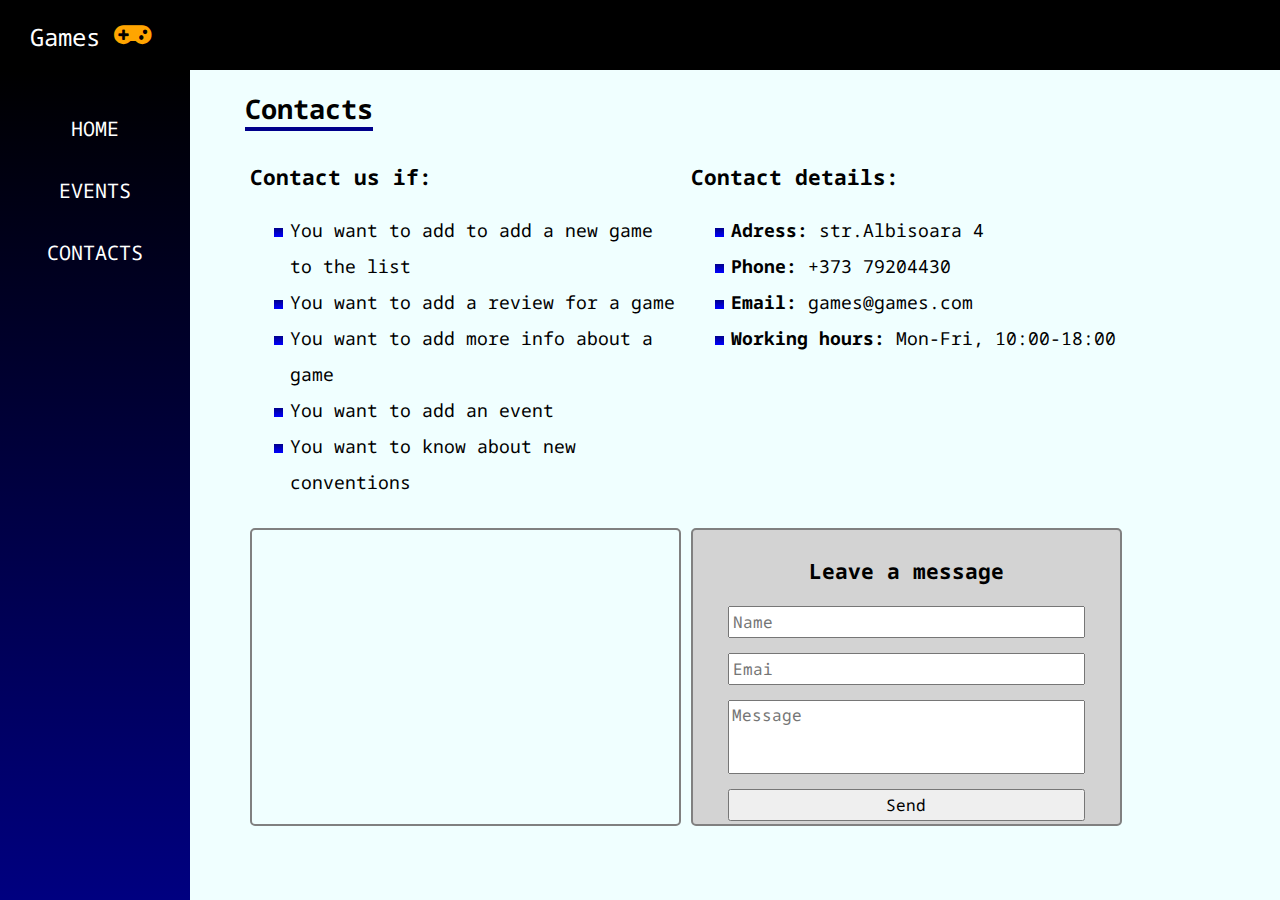
<file: pages/contacts.html>
<!DOCTYPE html>
<html lang="en">
<head>
    <meta charset="UTF-8">
    <meta name="viewport" content="width=device-width, initial-scale=1.0">
    <link rel="stylesheet" type="text/css" href="../css/style.css">
    <link rel="stylesheet" href="https://cdnjs.cloudflare.com/ajax/libs/font-awesome/5.15.2/css/all.min.css" />
    <title>Games</title>
</head>
<body>
    <header>
        <a href="../index.html">
            Games
            <i class="fas fa-gamepad logo"></i>
        </a>

        <i id="menu-btn" class="fas fa-bars" onclick="show()"></i>
    </header>

    <div class="page-container">
        <aside id="side-menu">
            <a href="../index.html">Home</a>
            <a href="./events.html">Events</a>
            <a href="./contacts.html">Contacts</a>
        </aside>

        <main>
            <h2 class="title">Contacts</h2>

            <div class="row">
                <div class="col-50">
                    <h3>Contact us if:</h3>
                    <ul class="contact-list">
                        <li>You want to add to add a new game to the list</li>
                        <li>You want to add a review for a game</li>
                        <li>You want to add more info about a game</li>
                        <li>You want to add an event</li>
                        <li>You want to know about new conventions</li>
                    </ul>
                </div>

                <div class="col-50">
                    <h3>Contact details:</h3>
                    <ul class="contact-list">
                        <li><b>Adress:</b> str.Albisoara 4</li>
                        <li><b>Phone:</b> +373 79204430</li>
                        <li><b>Email:</b> games@games.com</li>
                        <li><b>Working hours:</b> Mon-Fri, 10:00-18:00</li>
                    </ul>
                </div>
            </div>

            <div class="row">
                <div class="col-50">
                    <iframe class="map"
                    src="https://www.google.com/maps/embed?pb=!1m18!1m12!1m3!1d2720.299452778685!2d28.8557773!3d47.0147268!2m3!1f0!2f0!3f0!3m2!1i1024!2i768!4f13.1!3m3!1m2!1s0x40c97c1705e42271%3A0x768f65eb6b6655ed!2sAlbisoara%20St%204%2C%20MD-2001%2C%20Chi%C8%99in%C4%83u!5e0!3m2!1sen!2s!4v1708532410456!5m2!1sen!2s"
                    width="600" height="450" loading="lazy" referrerpolicy="no-referrer-when-downgrade"></iframe>
                </div>
        
                <div class="col-50">
                    <div class="contact-form">
                        <form>
                            <h3 class="message-form">Leave a message</h3>
                            <input type="text" placeholder="Name" required>
                            <input type="email" placeholder="Emai" required>
                            <textarea placeholder="Message" rows="3" required></textarea>
                            <input type="submit" value="Send">
                        </form>
                    </div>
                </div>
            </div>
        </main>
    </div>

    <footer></footer>

    <script src="../js/main.js"></script>
</body>
</html>
</file>
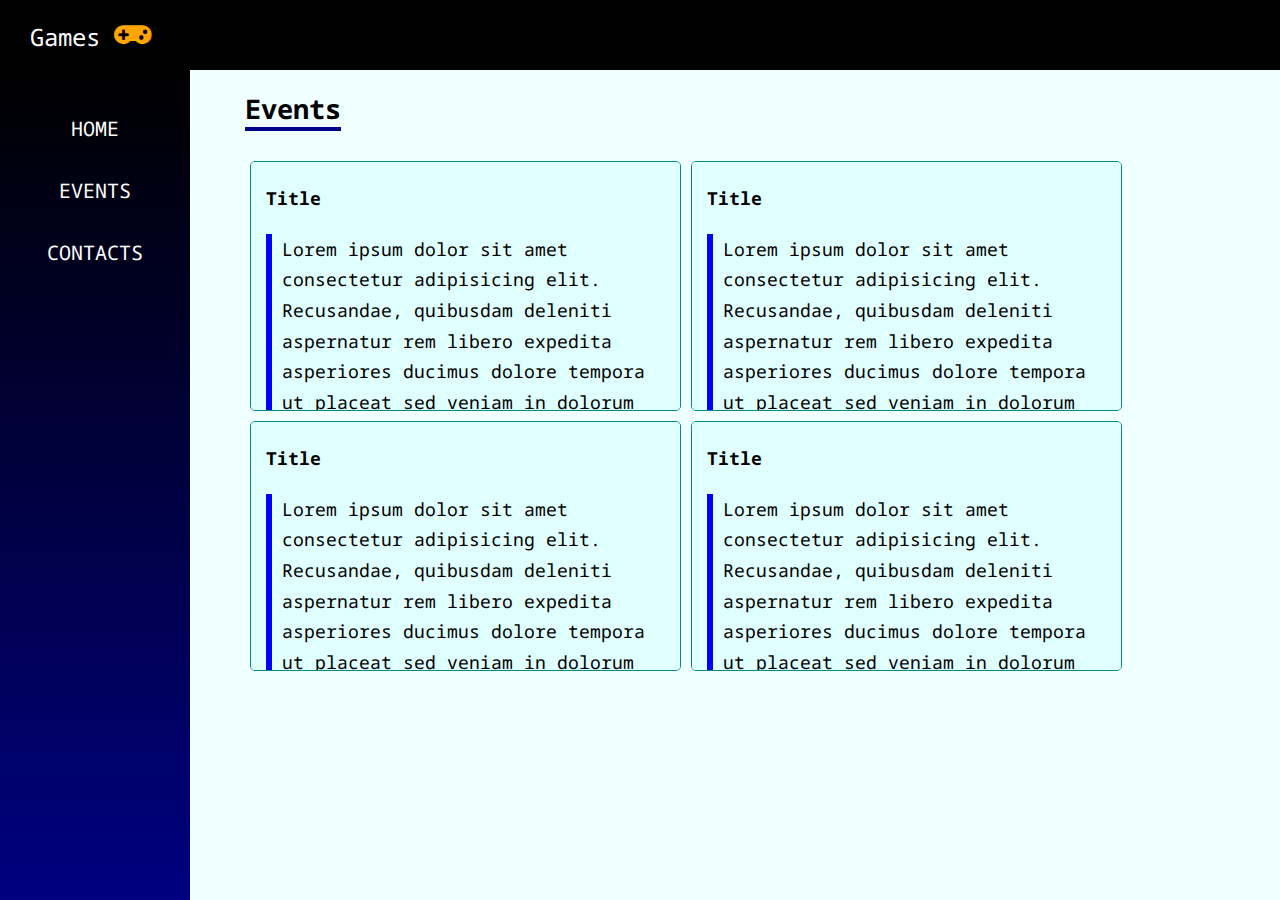
<file: pages/events.html>
<!DOCTYPE html>
<html lang="en">
<head>
    <meta charset="UTF-8">
    <meta name="viewport" content="width=device-width, initial-scale=1.0">
    <link rel="stylesheet" type="text/css" href="../css/style.css">
    <link rel="stylesheet" href="https://cdnjs.cloudflare.com/ajax/libs/font-awesome/5.15.2/css/all.min.css" />
    <title>Games</title>
</head>
<body>
    <header>
        <a href="../index.html">
            Games
            <i class="fas fa-gamepad logo"></i>
        </a>

        <i id="menu-btn" class="fas fa-bars" onclick="show()"></i>
    </header>

    <div class="page-container">
        <aside id="side-menu">
            <a href="../index.html">Home</a>
            <a href="./events.html">Events</a>
            <a href="./contacts.html">Contacts</a>
        </aside>

        <main>
            <h2 class="title">Events</h2>
        
            <div class="row row-event">
                <div class="col-50">
                    <div class="event">
                        <h4>Title</h4>
                        <p>
                            Lorem ipsum dolor sit amet consectetur adipisicing elit.
                            Recusandae, quibusdam deleniti aspernatur rem libero expedita asperiores
                            ducimus dolore tempora ut placeat sed veniam in dolorum iusto sequi laborum vel illum.
                        </p>
                    </div>
                </div>

                <div class="col-50">
                    <div class="event">
                        <h4>Title</h4>
                        <p>
                            Lorem ipsum dolor sit amet consectetur adipisicing elit.
                            Recusandae, quibusdam deleniti aspernatur rem libero expedita asperiores
                            ducimus dolore tempora ut placeat sed veniam in dolorum iusto sequi laborum vel illum.
                        </p>
                    </div>
                </div>

                <div class="col-50">
                    <div class="event">
                        <h4>Title</h4>
                        <p>
                            Lorem ipsum dolor sit amet consectetur adipisicing elit.
                            Recusandae, quibusdam deleniti aspernatur rem libero expedita asperiores
                            ducimus dolore tempora ut placeat sed veniam in dolorum iusto sequi laborum vel illum.
                        </p>
                    </div>
                </div>

                <div class="col-50">
                    <div class="event">
                        <h4>Title</h4>
                        <p>
                            Lorem ipsum dolor sit amet consectetur adipisicing elit.
                            Recusandae, quibusdam deleniti aspernatur rem libero expedita asperiores
                            ducimus dolore tempora ut placeat sed veniam in dolorum iusto sequi laborum vel illum.
                        </p>
                    </div>
                </div>
            </div>
        </main>
    </div>

    <footer></footer>

    <script src="../js/main.js"></script>
</body>
</html>
</file>
<file: css/style.css>
@import url('https://fonts.googleapis.com/css2?family=Noto+Sans+Mono:wght@100..900&display=swap');

*{
    box-sizing: border-box;
}

::-webkit-scrollbar{
    width: 6px;
}

::-webkit-scrollbar-thumb{
    background: gray;
    border-radius: 8px;
}

body{
    margin: 0;
    background-color: azure;
    font-size: 18px;
    font-family: "Noto Sans Mono", monospace;
}

header{
    height: 70px;
    background-color: black;
    position: fixed;
    width: 100%;
    padding-top: 20px;
    padding-left: 30px;
    font-size: 24px;
}

header a{
    color: white;
    text-decoration: none;
}

.page-container{
    min-height: 100vh;
    padding-top: 70px;
}

main{
    margin: 10px 10% 60px 220px;
    padding: 0px 25px;
}

aside{
    width: 190px;
    height: 100vh;
    position: fixed;
    background: linear-gradient(to bottom, black, darkblue);
    padding-top: 10px;
    font-size: 20px;
}

aside a{
    display: block;
    color: white;
    text-transform: uppercase;
    text-decoration: none;
    text-align: center;
    margin-top: 35px;
}

.logo{
    color:orange;
    font-size: 30px;
}

.title{
    border-bottom: 4px solid darkblue;
    margin-bottom: 5px;
    margin-top: 10px;
    display: inline-block;
}

.row{
    overflow: auto;
}

[class^="col-"]{
    float: left;
    padding: 5px;
}

.col-10{ width: 10%;}
.col-20{ width: 20%;}
.col-30{ width: 30%;}
.col-40{ width: 40%;}
.col-50{ width: 50%;}
.col-60{ width: 60%;}
.col-70{ width: 70%;}
.col-80{ width: 80%;}
.col-90{ width: 90%;}
.col-100{ width: 100%;}

p{
    line-height: 170%;
    border-left: 6px solid blue;
    padding-left: 10px;
}

.intro-video{
    background-color: black;
    display: block;
    max-height: 50vh;
    margin: 40px auto;
    max-width: 100%;
    border-radius: 8px;
}

.gallery{
    display: flex;
    justify-content: space-around;
    flex-wrap: wrap;
    margin-top: 40px;
}

.gallery img{
    width: 200px;
    height: 200px;
    object-fit: cover;
    border-radius: 5px;
    transition: all 0.3s;
}

.gallery img:hover{
    transform: scale(1.05);
    transition: all  0.3s;
}

.row-event{
    margin-top: 20px;
}

.event{
    padding: 0px 15px 15px 15px;
    background-color: lightcyan; 
    border-radius: 5px;
    border: 1.5px solid darkcyan;
    height: 250px;
    overflow-y: scroll;
}

.contact-list{
    line-height: 200%;
    list-style: linear-gradient(darkblue, blue);
}

.map{
    width: 100%;
    max-width: 500px;
    height: 298px;
    border-radius: 5px;
    border: 2px solid gray;
}

.message-form{
    text-align: center;
}

.contact-form{
    background-color: lightgrey;
    border-radius: 5px;
    border: 2px solid grey;
    max-width: 500px;
    padding: 5px 15px 3px 15px;
}

.contact-form input, .contact-form textarea{
    display: block;
    width: 90%;
    margin: 15px auto 0px auto;
    resize: none;
    font-family: inherit;
    padding: 3px;
    font-size: 16px;
}

#menu-btn{
    color: white;
    font-size: 30px;
    position: absolute;
    top: 23px;
    right: 25px;
    display: none;
}

.show{
    display: block !important;
}

@media (max-width: 768px){
   body{
    font-size: 16px;
   }

   [class^="col-"]{
        width: 100%;
    }

    main{
        margin: 0px;
        padding: 10px 15px 20px  15px;
    }

    aside{
        display: none;
        height: auto;
        width: 100%;
        padding-top: 0px;
        padding-bottom: 25px;
    }

    .gallery img{
        width: 130px;
        height: 130px;
    }

    #menu-btn{
        display: block;
    }
}
</file>
